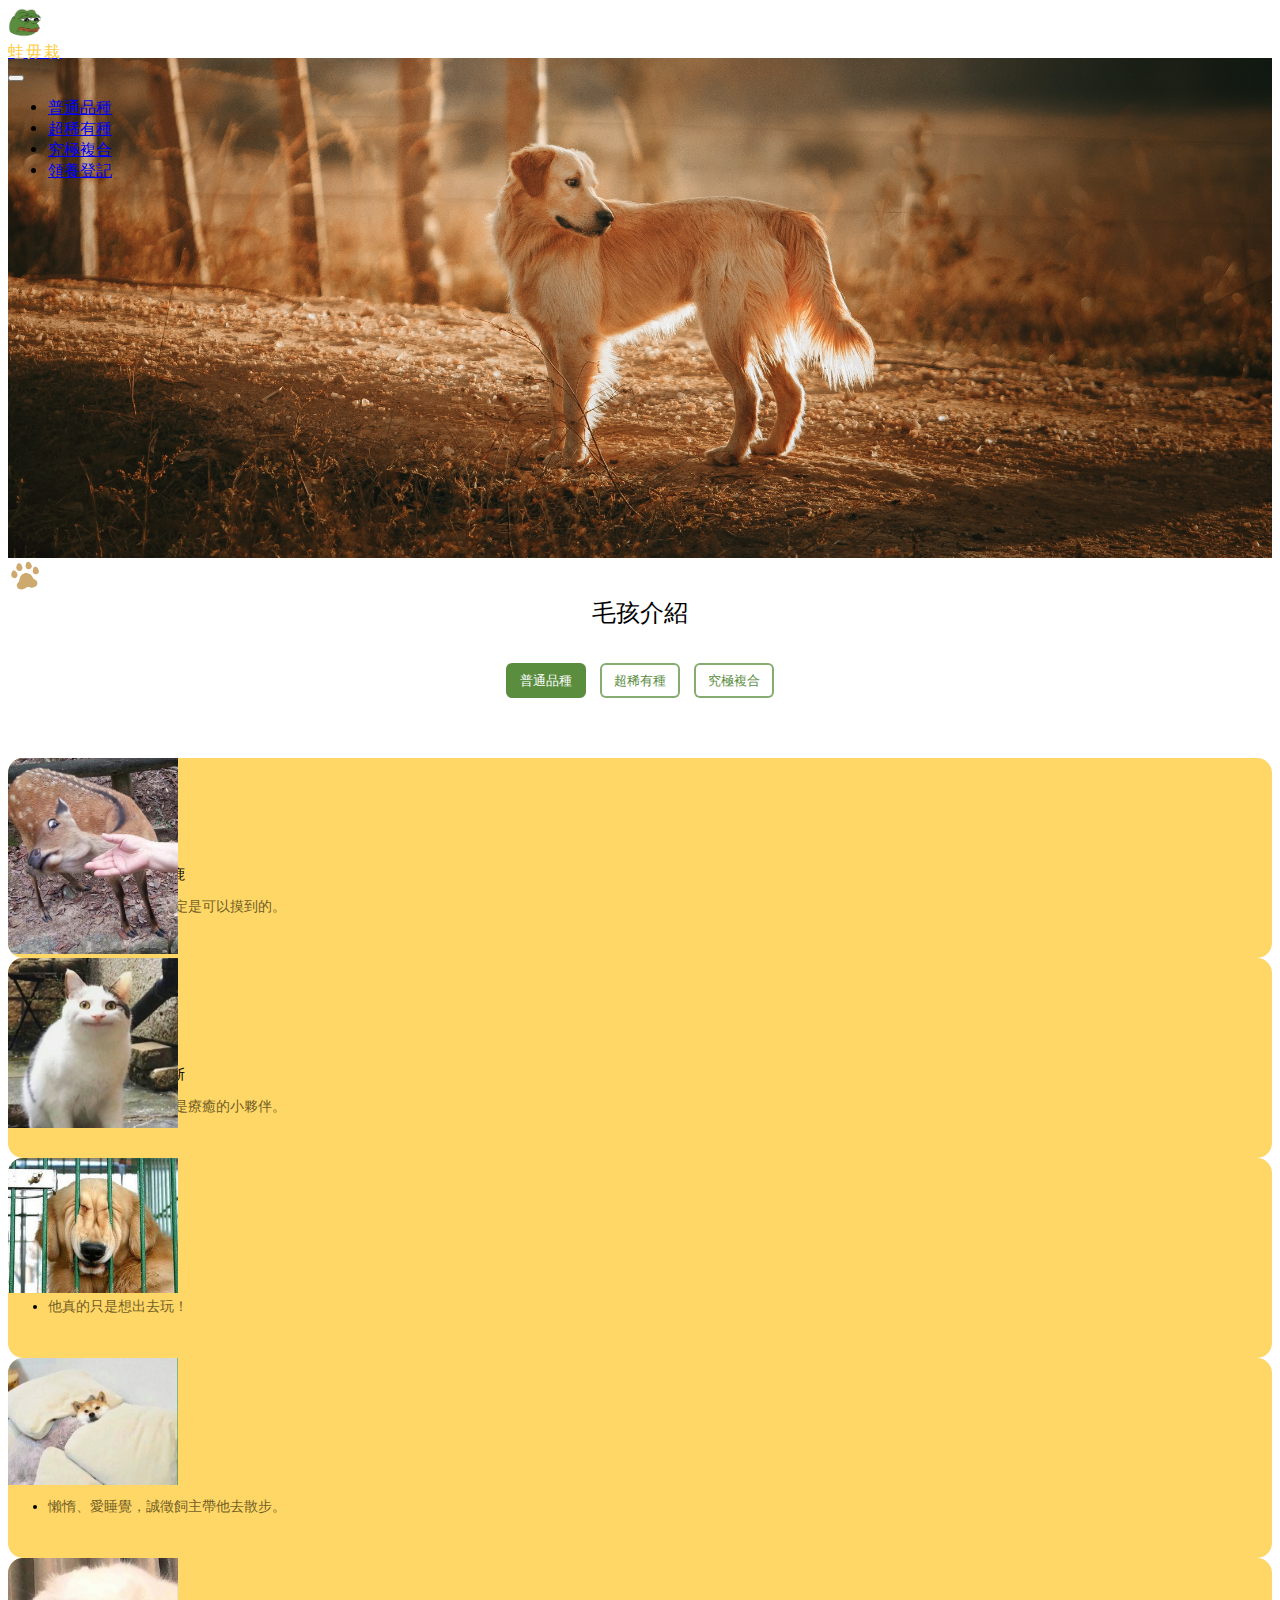
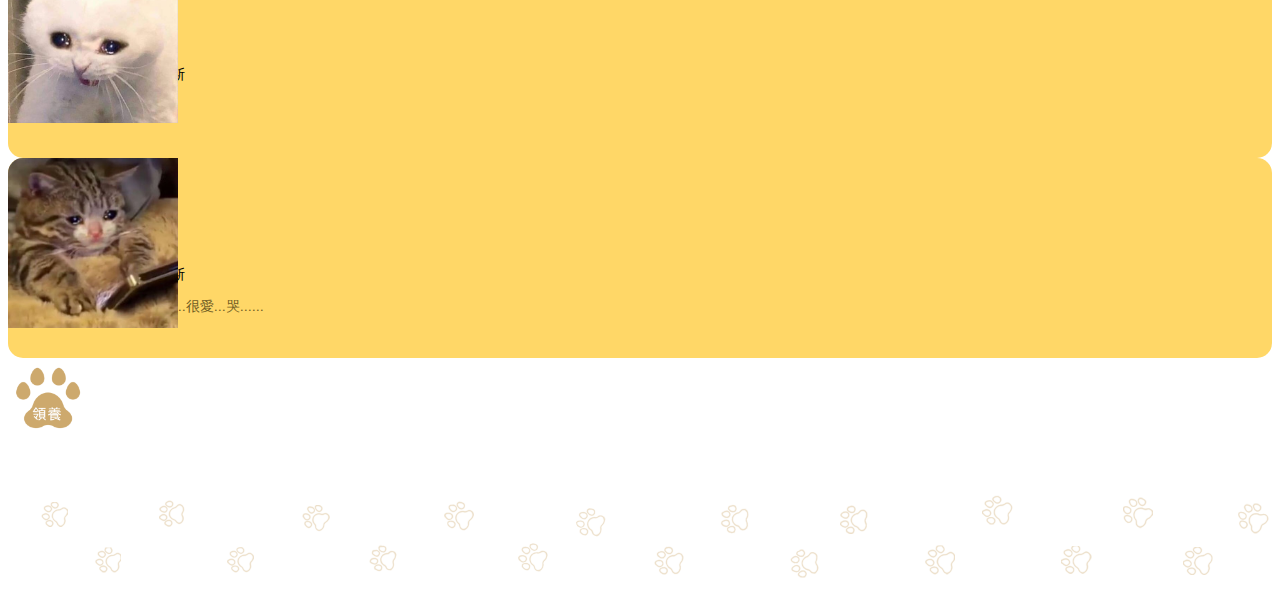
<file: index.html>
<!doctype html>
<html lang="en">
  <head>
    <meta charset="utf-8">
    <meta name="viewport" content="width=device-width, initial-scale=1">
    <link rel="stylesheet" href="https://stackpath.bootstrapcdn.com/font-awesome/4.7.0/css/font-awesome.min.css">
    <link href="https://cdn.jsdelivr.net/npm/bootstrap@5.1.3/dist/css/bootstrap.min.css" rel="stylesheet" integrity="sha384-1BmE4kWBq78iYhFldvKuhfTAU6auU8tT94WrHftjDbrCEXSU1oBoqyl2QvZ6jIW3" crossorigin="anonymous">
    <link rel="stylesheet" href="./css/main.css">
    <title>蛙毋栽</title>
  </head>
  <body>
    <nav class="navbar navbar-expand-lg hz50 position-fixed position-relative bg-1 w-100 z-index "data-bs-spy="scroll" data-bs-target="#nav" data-bs-offset="10">
        <div class="container">
            <a class="navbar-brand d-flex" href="index.html">
                <img class=" hz30" src="./images/logo.png" alt=""><div class="navtitle px-2 text-decoration-none">蛙毋栽</div>
            </a>
        <button class="navbar-toggler" type="button" data-toggle="collapse" data-target="#navbarSupportedContent"
        aria-controls="navbarSupportedContent" aria-expanded="false" aria-label="Toggle navigation">
            <span class="navbar-toggler-icon"></span>
        </button>
            <div class="collapse navbar-collapse " id="navbarSupportedContent">
                <ul class="navbar-nav mr-auto nav">
                    <li class="nav-item o1">
                        <a class="nav-link text-dark" href="#option">普通品種</a>
                    </li>
                    <li class="nav-item o2">
                        <a class="nav-link text-dark" href="#option">超稀有種</a>
                    </li>
                    <li class="nav-item o3">
                        <a class="nav-link text-dark" href="#option">究極複合</a>
                    </li>
                    <li class="nav-item">
                        <a class="nav-link text-dark" href="./keep.html">領養登記</a>
                    </li>
                </ul>
            </div>
        </div>
    </nav>
    <header class="min-hz-500">
        <div class="container h-100 pb-3">
            <div class="row h-100 d-flex align-items-end text-white">
            </div>
        </div>
    </header>
    <section class="hz100" id="option">
        <div class="container w-100 h-100 pt-5 d-flex justify-content-center border-bottom">
            <img class="timg mt-1" src="./images/paw5.png" alt="">
            <div class="title1 fz-24 pt-1 mx-1"  >
             毛孩介紹
            </div>
        </div>
    </section> 
    <section class="hz100">
        <div class="container w-100 h-100 d-flex align-items-center">
            <div class="col title1">
                <div class="options">
                    <button class="option option1">普通品種</button>
                    <button class="option option2">超稀有種</button>
                    <button class="option option3">究極複合</button>
                </div>
            </div>
        </div>
    </section>
    <section class="min-hz-500 article1">
        <div class="container h-100 w-100 px-4 textselect">
            <div class=" d-flex align-items-center">
            <div class="row col hz200  border-2 post mt-3 post1">
                <div class="col-6">
                    <img class="object-fit-cover h-100 aimg" src="./images/deer.png" alt=""> 
                </div>
                <div class="col-6 pt-4">
                    <span class="pt-3">
                        <h4 class="px-1 fz-18">高粟</h4>
                        <ul class="list-unstyled mb-1 fz-14">
                            <li class="text-dark mb-1">
                                <i class="fa fa-address-book-o" aria-hidden="true"></i>鹿
                            </li>
                            <li class="text-dark mb-1">
                                <i class="fa fa-venus-mars"  aria-hidden="true"></i>公
                            </li>
                            <li class="text-dark mb-1">
                              <i class="fa fa-paw" aria-hidden="true"></i>幼年純種梅花鹿
                            </li>
                            <li class="text-dark mb-1 pt-1">
                                <p class="p-1">不親人，但有耐心肯定是可以摸到的。</p>
                            </li>
                          </ul>
                    </span>
                </div>         
            </div>
            <div class="row col hz200  border-2 post mt-3 mx-5 post1">
                <div class="col-6">
                    <img class="object-fit-cover h-100 aimg" src="./images/catsmile.png" alt=""> 
                </div>
                <div class="col-6 pt-4">
                    <span class="pt-3">
                        <h4 class="px-1 fz-18">布斯里</h4>
                        <ul class="list-unstyled mb-1 fz-14">
                            <li class="text-dark mb-1">
                                <i class="fa fa-address-book-o" aria-hidden="true"></i>貓
                            </li>
                            <li class="text-dark mb-1">
                                <i class="fa fa-venus-mars"  aria-hidden="true"></i>母
                            </li>
                            <li class="text-dark mb-1">
                              <i class="fa fa-paw" aria-hidden="true"></i>成年中型米克斯
                            </li>
                            <li class="text-dark mb-1 pt-1">
                                <p class="p-1">很有禮貌的一隻貓，是療癒的小夥伴。</p>
                            </li>
                          </ul>
                    </span>
                </div>      
            </div> 
            <div class="row col hz200 border-2 post post1 mt-3  ">
                    <div class="col-6">
                        <img class="object-fit-cover h-100 aimg" src="./images/7-11.jpeg" alt=""> 
                    </div>
                    <div class="col-6 pt-4">
                        <span class="pt-3">
                            <h4 class="px-1 fz-18">榨菜</h4>
                            <ul class="list-unstyled mb-1 fz-14">
                                <li class="text-dark mb-1">
                                    <i class="fa fa-address-book-o" aria-hidden="true"></i>狗
                                </li>
                                <li class="text-dark mb-1">
                                    <i class="fa fa-venus-mars"  aria-hidden="true"></i>公
                                </li>
                                <li class="text-dark mb-1">
                                  <i class="fa fa-paw" aria-hidden="true"></i>成年黃金獵犬
                                </li>
                                <li class="text-dark mb-1 pt-1">
                                    <p class="p-1">他真的只是想出去玩！</p>
                                </li>
                              </ul>
                        </span>
                    </div>       
                </div>
            </div>
            <div class="d-flex align-items-center">
                <div class="row col hz200  border-2 post post1 mt-4">
                    <div class="col-6">
                        <img class="object-fit-cover h-100 aimg" src="./images/sleepdog.png" alt=""> 
                    </div>
                    <div class="col-6 pt-4">
                        <span class="pt-3">
                            <h4 class="px-1 fz-18">愛新覺羅</h4>
                            <ul class="list-unstyled mb-1 fz-14">
                                <li class="text-dark mb-1">
                                    <i class="fa fa-address-book-o" aria-hidden="true"></i>狗
                                </li>
                                <li class="text-dark mb-1">
                                    <i class="fa fa-venus-mars"  aria-hidden="true"></i>母
                                </li>
                                <li class="text-dark mb-1">
                                  <i class="fa fa-paw" aria-hidden="true"></i>成年柴犬
                                </li>
                                <li class="text-dark mb-1 pt-1">
                                    <p class="p-1">懶惰、愛睡覺，誠徵飼主帶他去散步。</p>
                                </li>
                              </ul>
                        </span>
                    </div>      
                </div>
                    <div class="row col hz200 border-2 post post1 mt-4 mx-5 ">
                        <div class="col-6">
                            <img class="object-fit-cover h-100 aimg" src="./images/catcry.png" alt=""> 
                        </div>
                        <div class="col-6 pt-4">
                            <span class="pt-3">
                                <h4 class="px-1 fz-18">堀堀</h4>
                                <ul class="list-unstyled mb-1 fz-14">
                                    <li class="text-dark mb-1">
                                        <i class="fa fa-address-book-o" aria-hidden="true"></i>貓
                                    </li>
                                    <li class="text-dark mb-1">
                                        <i class="fa fa-venus-mars"  aria-hidden="true"></i>公
                                    </li>
                                    <li class="text-dark mb-1">
                                      <i class="fa fa-paw" aria-hidden="true"></i>幼年小型米克斯
                                    </li>
                                    <li class="text-dark mb-1 pt-1">
                                        <p class="p-1">真的...很愛...哭......</p>
                                    </li>
                                  </ul>
                            </span>
                        </div>       
                              
                    </div>
                    <div class="row col hz200 border-2 post post1 mt-4">
                        <div class="col-6">
                            <img class="object-fit-cover h-100 aimg" src="./images/catcry2.png" alt=""> 
                        </div>
                        <div class="col-6 pt-4">
                            <span class="pt-3">
                                <h4 class="px-1 fz-18">堀妹</h4>
                                <ul class="list-unstyled mb-1 fz-14">
                                    <li class="text-dark mb-1">
                                        <i class="fa fa-address-book-o" aria-hidden="true"></i>貓
                                    </li>
                                    <li class="text-dark mb-1">
                                        <i class="fa fa-venus-mars"  aria-hidden="true"></i>母
                                    </li>
                                    <li class="text-dark mb-1">
                                      <i class="fa fa-paw" aria-hidden="true"></i>幼年小型米克斯
                                    </li>
                                    <li class="text-dark mb-1 pt-1">
                                        <p class="p-1">堀堀的同胞妹妹，也...很愛...哭......</p>
                                    </li>
                                  </ul>
                            </span>
                        </div>       
                    </div>
                </div>
       </div>
    </section>
    <section class="min-hz-500 article2">
        <div class="container h-100 w-100 px-4 textselect">
            <div class="d-flex align-items-center">
            <div class="row col hz200 post1 border-2 post mt-3">
                <div class="col-6">
                    <img class="object-fit-cover h-100 aimg" src="./images/space.png" alt=""> 
                </div>
                <div class="col-6 pt-4">
                    <span class="pt-3">
                        <h4 class="px-1 fz-18">奧特史貝斯</h4>
                        <ul class="list-unstyled mb-1 fz-14">
                            <li class="text-dark mb-1">
                                <i class="fa fa-address-book-o" aria-hidden="true"></i>貓
                            </li>
                            <li class="text-dark mb-1">
                                <i class="fa fa-venus-mars"  aria-hidden="true"></i>公
                            </li>
                            <li class="text-dark mb-1">
                              <i class="fa fa-paw" aria-hidden="true"></i>成年英國短毛貓
                            </li>
                            <li class="text-dark mb-1 pt-1">
                                <p class="p-1">可使出幻境，讓人彷彿身處宇宙。</p>
                            </li>
                          </ul>
                    </span>
                </div>  
                      
            </div>
            <div class="row col hz200 post1 border-2 post mt-3 mx-5">
                <div class="col-6">
                    <img class="object-fit-cover h-100 aimg" src="./images/meetissai_2.jpeg" alt=""> 
                </div>
                <div class="col-6 pt-4">
                    <span class="pt-3">
                        <h4 class="px-1 fz-18">蘇盈</h4>
                        <ul class="list-unstyled mb-1 fz-14">
                            <li class="text-dark mb-1">
                                <i class="fa fa-address-book-o" aria-hidden="true"></i>貓
                            </li>
                            <li class="text-dark mb-1">
                                <i class="fa fa-venus-mars"  aria-hidden="true"></i>母
                            </li>
                            <li class="text-dark mb-1">
                              <i class="fa fa-paw" aria-hidden="true"></i>成年小型米克斯
                            </li>
                            <li class="text-dark mb-1 pt-1">
                                <p class="p-1">捍衛自己擁有的一切。</p>
                            </li>
                          </ul>
                    </span>
                </div>  
            </div>
            <div class="row col hz200 post1 border-2 post mt-3">
                    <div class="col-6">
                        <img class="object-fit-cover h-100 aimg" src="./images/mouse.png" alt=""> 
                    </div>
                    <div class="col-6 pt-4">
                        <span class="pt-3">
                            <h4 class="px-1 fz-18">椪次郎</h4>
                            <ul class="list-unstyled mb-1 fz-14">
                                <li class="text-dark mb-1">
                                    <i class="fa fa-address-book-o" aria-hidden="true"></i>松鼠
                                </li>
                                <li class="text-dark mb-1">
                                    <i class="fa fa-venus-mars"  aria-hidden="true"></i>公
                                </li>
                                <li class="text-dark mb-1">
                                  <i class="fa fa-paw" aria-hidden="true"></i>成年魔王松鼠
                                </li>
                                <li class="text-dark mb-1 pt-1">
                                    <p class="p-1">水之呼吸，十一型裏面會使用十型。</p>
                                </li>
                              </ul>
                        </span>
                    </div>  
                </div>            
        </div>
            <div class="d-flex align-items-center">
                <div class="row col hz200 post1 border-2 post mt-4">
                    <div class="col-6">
                        <img class="object-fit-cover h-100 aimg" src="./images/ball.jpeg" alt=""> 
                    </div>
                    <div class="col-6 pt-4">
                        <span class="pt-3">
                            <h4 class="px-1 fz-18">棉花糖</h4>
                            <ul class="list-unstyled mb-1 fz-14">
                                <li class="text-dark mb-1">
                                    <i class="fa fa-address-book-o" aria-hidden="true"></i>貓
                                </li>
                                <li class="text-dark mb-1">
                                    <i class="fa fa-venus-mars"  aria-hidden="true"></i>母
                                </li>
                                <li class="text-dark mb-1">
                                  <i class="fa fa-paw" aria-hidden="true"></i>成年巨型米克斯
                                </li>
                                <li class="text-dark mb-1 pt-1">
                                    <p class="p-1">擅長使用衝撞攻擊，體型跟大型犬一樣大。</p>
                                </li>
                              </ul>
                        </span>
                    </div>  
                </div>
                    <div class="row col hz200 post1 border-2 post mt-4 mx-5">
                        <div class="col-6">
                            <img class="object-fit-cover h-100 aimg" src="./images/chi.jpeg" alt=""> 
                        </div>
                        <div class="col-6 pt-4">
                            <span class="pt-3">
                                <h4 class="px-1 fz-18">宋仲基</h4>
                                <ul class="list-unstyled mb-1 fz-14">
                                    <li class="text-dark mb-1">
                                        <i class="fa fa-address-book-o" aria-hidden="true"></i>狗
                                    </li>
                                    <li class="text-dark mb-1">
                                        <i class="fa fa-venus-mars"  aria-hidden="true"></i>公
                                    </li>
                                    <li class="text-dark mb-1">
                                      <i class="fa fa-paw" aria-hidden="true"></i>成年柯基
                                    </li>
                                    <li class="text-dark mb-1 pt-1">
                                        <p class="p-1">傑出的小飛基，或許是除草基。</p>
                                    </li>
                                  </ul>
                            </span>
                        </div>  
                              
                    </div>
                    <div class="row col hz200 post1 border-2 post mt-4">
                        <div class="col-6">
                            <img class="object-fit-cover h-100 aimg" src="./images/run.png" alt=""> 
                        </div>
                        <div class="col-6 pt-4">
                            <span class="pt-3">
                                <h4 class="px-1 fz-18">哈利</h4>
                                <ul class="list-unstyled mb-1 fz-14">
                                    <li class="text-dark mb-1">
                                        <i class="fa fa-address-book-o" aria-hidden="true"></i>貓頭鷹
                                    </li>
                                    <li class="text-dark mb-1">
                                        <i class="fa fa-venus-mars"  aria-hidden="true"></i>母
                                    </li>
                                    <li class="text-dark mb-1">
                                      <i class="fa fa-paw" aria-hidden="true"></i>成年雪鴞
                                    </li>
                                    <li class="text-dark mb-1 pt-1">
                                        <p class="p-1">在前往霍格華茲的道路上不斷地努力中。</p>
                                    </li>
                                </ul>
                            </span>
                        </div>  
                    </div>
                    </div>
       </div>
    </section>
    <section class="min-hz-500 article3">
        <div class="container h-100 w-100 px-4 textselect">
            <div class="d-flex align-items-center">
            <div class="row col hz200 post1 border-2 post mt-3">
                <div class="col-6">
                    <img class="object-fit-cover h-100 aimg" src="./images/cdog.webp" alt=""> 
                </div>
                <div class="col-6 pt-4">
                    <span class="pt-3">
                        <h4 class="px-1 fz-18">柴可夫斯基</h4>
                        <ul class="list-unstyled mb-1 fz-14">
                            <li class="text-dark mb-1">
                                <i class="fa fa-address-book-o" aria-hidden="true"></i>狗雞複合型
                            </li>
                            <li class="text-dark mb-1">
                                <i class="fa fa-venus-mars"  aria-hidden="true"></i>不明
                            </li>
                            <li class="text-dark mb-1">
                              <i class="fa fa-paw" aria-hidden="true"></i>成年柴犬跑山雞
                            </li>
                            <li class="text-dark mb-1 pt-1">
                                <p class="p-1">什麼都不會，只會用胡桃鉗進行曲叫人起床。</p>
                            </li>
                          </ul>
                    </span>
                </div>  
                      
            </div>
            <div class="row col hz200 post1 border-2 post mt-3 mx-5">
                <div class="col-6">
                    <img class="object-fit-cover h-100 aimg" src="./images/horse.webp" alt=""> 
                </div>
                <div class="col-6 pt-4">
                    <span class="pt-3">
                        <h4 class="px-1 fz-18">馬馬咪鴨</h4>
                        <ul class="list-unstyled mb-1 fz-14">
                            <li class="text-dark mb-1">
                                <i class="fa fa-address-book-o" aria-hidden="true"></i>馬鴨複合型
                            </li>
                            <li class="text-dark mb-1">
                                <i class="fa fa-venus-mars"  aria-hidden="true"></i>不分
                            </li>
                            <li class="text-dark mb-1">
                              <i class="fa fa-paw" aria-hidden="true"></i>成年小型白馬鴨
                            </li>
                            <li class="text-dark mb-1 pt-1">
                                <p class="p-1">真的很可愛鴨～超喜歡跑步鴨！</p>
                            </li>
                          </ul>
                    </span>
                </div>
            </div>
                <div class="row col hz200 post1 border-2 post mt-3">
                    <div class="col-6">
                        <img class="object-fit-cover h-100 aimg" src="./images/shark.jpeg" alt=""> 
                    </div>
                    <div class="col-6 pt-4">
                        <span class="pt-3">
                            <h4 class="px-1 fz-18">沙琪瑪</h4>
                            <ul class="list-unstyled mb-1 fz-14">
                                <li class="text-dark mb-1">
                                    <i class="fa fa-address-book-o" aria-hidden="true"></i>鯊馬複合型
                                </li>
                                <li class="text-dark mb-1">
                                    <i class="fa fa-venus-mars"  aria-hidden="true"></i>女
                                </li>
                                <li class="text-dark mb-1">
                                  <i class="fa fa-paw" aria-hidden="true"></i>幼年白鯊馬
                                </li>
                                <li class="text-dark mb-1 pt-1">
                                    <p class="p-1">小女生，成年大概率可以毀滅一個島。</p>
                                </li>
                              </ul>
                        </span>
                    </div>        
                </div>            
            </div>
            <div class="d-flex align-items-center">
                <div class="row col hz200 post1 border-2 post mt-4">
                    <div class="col-6">
                        <img class="object-fit-cover h-100 aimg" src="./images/dogh.webp" alt=""> 
                    </div>
                    <div class="col-6 pt-4">
                        <span class="pt-3">
                            <h4 class="px-1 fz-18">峰哥</h4>
                            <ul class="list-unstyled mb-1 fz-14">
                                <li class="text-dark mb-1">
                                    <i class="fa fa-address-book-o" aria-hidden="true"></i>駱犬複合型
                                </li>
                                <li class="text-dark mb-1">
                                    <i class="fa fa-venus-mars"  aria-hidden="true"></i>公
                                </li>
                                <li class="text-dark mb-1">
                                  <i class="fa fa-paw" aria-hidden="true"></i>成年黃金雙峰
                                </li>
                                <li class="text-dark mb-1 pt-1">
                                    <p class="p-1">能不吃不喝行走一千公里，不畏風寒酷暑。</p>
                                </li>
                              </ul>
                        </span>
                    </div>     
                </div>
                    <div class="row col hz200 post1 border-2 post mt-4 mx-5">
                        <div class="col-6">
                            <img class="object-fit-cover h-100 aimg" src="./images/catrabbit.jpeg" alt=""> 
                        </div>
                        <div class="col-6 pt-4">
                            <span class="pt-3">
                                <h4 class="px-1 fz-18">邦邦尼</h4>
                                <ul class="list-unstyled mb-1 fz-14">
                                    <li class="text-dark mb-1">
                                        <i class="fa fa-address-book-o" aria-hidden="true"></i>人兔復合型
                                    </li>
                                    <li class="text-dark mb-1">
                                        <i class="fa fa-venus-mars"  aria-hidden="true"></i>公
                                    </li>
                                    <li class="text-dark mb-1">
                                      <i class="fa fa-paw" aria-hidden="true"></i>成年小型人面兔
                                    </li>
                                    <li class="text-dark mb-1 pt-1">
                                        <p class="p-1">除了長得醜以外沒什麼其他特色了。</p>
                                    </li>
                                  </ul>
                            </span>
                        </div>  
                    </div>
                    <div class="row col hz200 post1 border-2 post mt-4">
                        <div class="col-6">
                            <img class="object-fit-cover h-100 aimg" src="./images/bird.png" alt=""> 
                        </div>
                        <div class="col-6 pt-4">
                            <span class="pt-3">
                                <h4 class="px-1 fz-18">JOJO</h4>
                                <ul class="list-unstyled mb-1 fz-14">
                                    <li class="text-dark mb-1">
                                        <i class="fa fa-address-book-o" aria-hidden="true"></i>替身複合型
                                    </li>
                                    <li class="text-dark mb-1">
                                        <i class="fa fa-venus-mars"  aria-hidden="true"></i>不明
                                    </li>
                                    <li class="text-dark mb-1">
                                      <i class="fa fa-paw" aria-hidden="true"></i>成年空條海鷗
                                    </li>
                                    <li class="text-dark mb-1 pt-1">
                                        <p class="p-1">鷗拉鷗拉鷗拉鷗拉鷗拉鷗拉鷗拉鷗拉鷗拉鷗拉</p>
                                    </li>
                                  </ul>
                            </span>
                        </div>  
                    </div>
                </div>
       </div>

    </section>       
    <div class="btn w-100 h-100 ">
        <a class="position-relative text-decoration-none" href="./keep.html">
            <img class="bimg position-absolute position-fixed text-decoration-none" src="./images/paw2.png" alt="">
        </a>
    </div>
    <footer class="hz100">
        <div class="container d-flex justify-content-center">
            <img class="fimg object-fit-cover" src="./images/footer.png" alt="">
        </div>
    </footer>










    <script src="https://code.jquery.com/jquery-3.6.0.min.js"></script>
    <script src="https://cdn.jsdelivr.net/npm/bootstrap@5.1.3/dist/js/bootstrap.bundle.min.js" integrity="sha384-ka7Sk0Gln4gmtz2MlQnikT1wXgYsOg+OMhuP+IlRH9sENBO0LRn5q+8nbTov4+1p" crossorigin="anonymous"></script>
    <script src="./js/index.js"></script>
  </body>
</html>
</file>
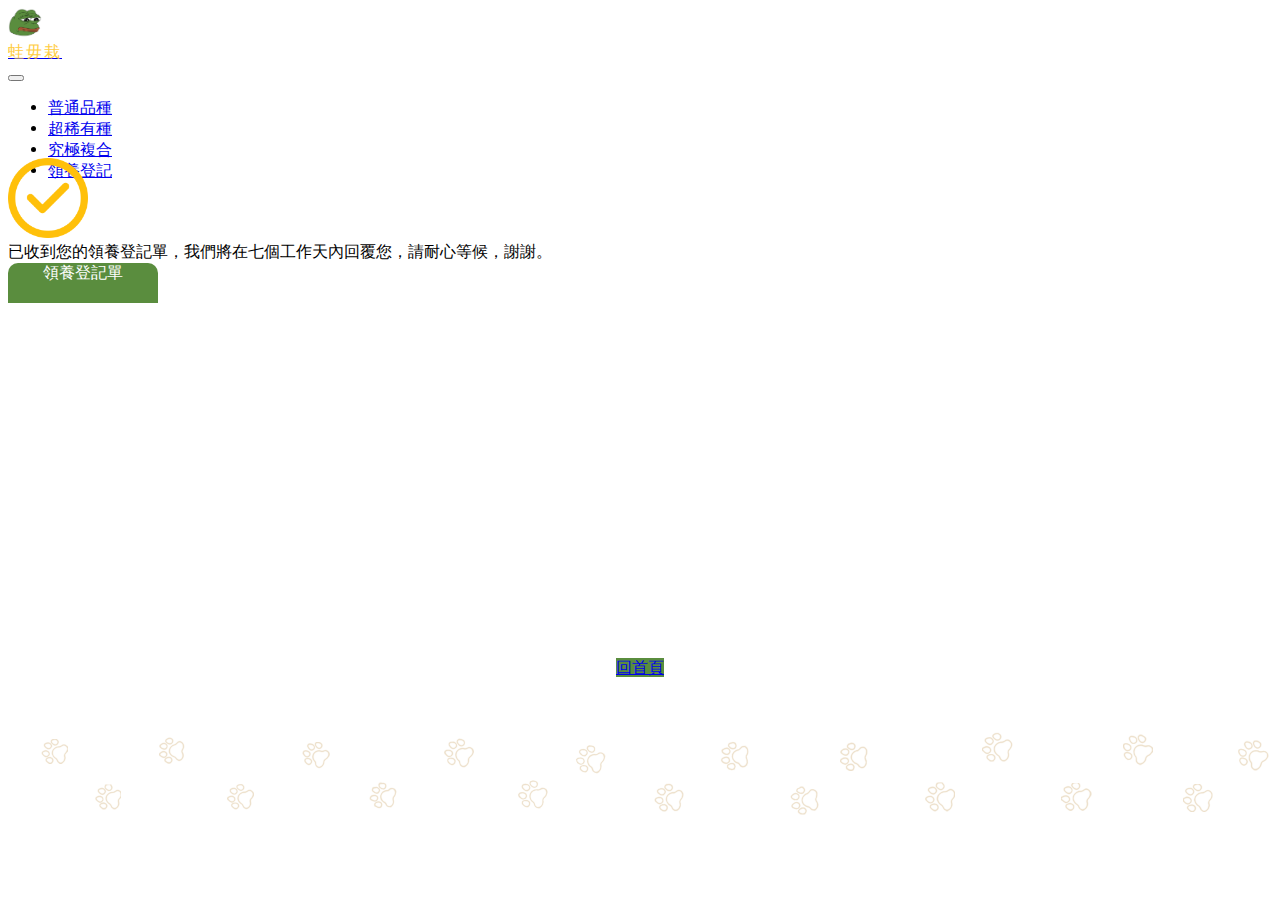
<file: list.html>
<!doctype html>
<html lang="en">
  <head>
    <meta charset="utf-8">
    <meta name="viewport" content="width=device-width, initial-scale=1">
    <link rel="stylesheet" href="https://stackpath.bootstrapcdn.com/font-awesome/4.7.0/css/font-awesome.min.css">
    <link href="https://cdn.jsdelivr.net/npm/bootstrap@5.1.3/dist/css/bootstrap.min.css" rel="stylesheet" integrity="sha384-1BmE4kWBq78iYhFldvKuhfTAU6auU8tT94WrHftjDbrCEXSU1oBoqyl2QvZ6jIW3" crossorigin="anonymous">
    <link rel="stylesheet" href="./css/main.css">
    <title>領養登記單詳情</title>
  </head>
  <body>
    <nav class="navbar navbar-expand-lg hz50 position-fixed position-relative bg-1 shadow-sm w-100 z-index">
        <div class="container">
            <a class="navbar-brand d-flex" href="index.html">
                <img class=" hz30" src="./images/logo.png" alt=""><div class="navtitle px-2 text-decoration-none">蛙毋栽</div>
            </a>
        <button class="navbar-toggler" type="button" data-toggle="collapse" data-target="#navbarSupportedContent"
        aria-controls="navbarSupportedContent" aria-expanded="false" aria-label="Toggle navigation">
            <span class="navbar-toggler-icon"></span>
        </button>
        <div class="collapse navbar-collapse " id="navbarSupportedContent">
          <ul class="navbar-nav mr-auto nav">
              <li class="nav-item o1">
                  <a class="nav-link text-dark" href="./index.html#option">普通品種</a>
              </li>
              <li class="nav-item o2">
                  <a class="nav-link text-dark" href="./index.html#option">超稀有種</a>
              </li>
              <li class="nav-item o3">
                  <a class="nav-link text-dark" href="./index.html#option">究極複合</a>
              </li>
              <li class="nav-item">
                  <a class="nav-link text-dark" href="./keep.html">領養登記</a>
              </li>
          </ul>
      </div>
        </div>
    </nav>
    <section class="hz100"></section>
    <section class="min-hz-500">
      <div class="container w-100 h-100">
        <div class="finish d-flex">
          <img class="mb-5 px-3 hz80" src="./images/check.png" alt="">
          <div class="ft mt-4">
            已收到您的領養登記單，我們將在七個工作天內回覆您，請耐心等候，謝謝。
          </div>
        </div>
        <div class="ktitle pt-2">領養登記單</div>
          <div class="klist w-100 border-1 border border-secondary p-4">
            <table class="table">
              <tbody class="p-4">
                <!-- <tr>
                  <th scope="col">姓名</th>
                </tr>
                <tr>
                  <th scope="col">想要領養的寶貝</th>
                </tr>
                <tr>
                  <th scope="col">有無其他寵物</th>
                </tr>
                <tr>
                  <th scope="col">經濟狀況</th>
                </tr>
                <tr>
                  <th scope="col">聯絡電話</th>
                </tr>
                <tr>
                  <th scope="col">Email</th>
                </tr> -->
              </tbody>
        </table>
        <div class="text p-2 mt-4">

        </div>
        </div>
        </div>
      </div>
    </section>



  <div class="btn2 m-4">
    <a class="btn text-decoration-none text-white button4 rounded-pill" href="./index.html">回首頁</a>
  </div>


  <footer class="hz100">
    <div class="container d-flex justify-content-center">
        <img class="fimg object-fit-cover" src="./images/footer.png" alt="">
    </div>
</footer>









    <script src="https://code.jquery.com/jquery-3.6.0.min.js"></script>
    <script src="https://cdn.jsdelivr.net/npm/bootstrap@5.1.3/dist/js/bootstrap.bundle.min.js" integrity="sha384-ka7Sk0Gln4gmtz2MlQnikT1wXgYsOg+OMhuP+IlRH9sENBO0LRn5q+8nbTov4+1p" crossorigin="anonymous"></script>
    <script src="./js/list.js"></script>
    <script src="./js/index.js"></script>
  </body>
</html>
</file>
<file: css/main.css>
@import url('https://fonts.googleapis.com/css2?family=Roboto:wght@100;300;400;500&display=swap');
body{
    font-family: 'Roboto', sans-serif;
    font-weight: 400;
}
.hz30{
    height: 30px;
}
.hz50{
    height: 50px;
}
.hz80{
    height: 80px;
}
.hz100{
    height: 100px;
}
.hz150{
    height: 150px;
}
.hz250{
    height: 250px;
}
.hz200{
    height: 200px;
}
.hz300{
    height: 300px;
}
.w200{
    width: 200px;
}
.w150{
    width: 150px;
}
.min-hz-500{
    min-height: 500px;
}
.min-hz-600{
    min-height: 600px;
}
.navtitle{
    letter-spacing: 2px;    
    color:rgb(255, 205, 67);
    /* text-shadow: 1px 2px 2px rgb(76, 76, 76); */
}
.bg-1{
    /* background-color: #cdaa6dea; */
    background-color: rgba(255, 255, 255, 0.504);
    transition: 0.5s;
}
.z-index{
    z-index: 999;
}
header{
    background-image:url(../images/1.jpg);
    background-size: cover;
    background-position:30% 70%;   
}
.fz-28{
    font-size: 28px;
}
.fz-22{
    font-size: 22px;
}
.fz-14{
    font-size: 14px;
}
.fz-16{
    font-size: 16px;
}
.fz-24{
    font-size: 24px;
}
.fz-36{
    font-size: 36px;
}
.fz-30{
    font-size: 30px;
}
.fz-18{
    font-size: 18px;
}
section .row{
    position: relative;
}
.intro{
    overflow: hidden;
}
.title1{
    text-align: center;
}
.object-fit-cover{
	object-fit: cover;
}
.aimg{
    position: absolute;
    left: 0;
    width: 170px;
}
.post{
    overflow: hidden;
    border-radius: 15px;
    /* box-shadow: 0px 3px 0px 0px rgb(215, 161, 107); */
}
.catalog{
    background-image: url(../images/b1.png);
}
.iimg{
    bottom: -2px;
    right: 0;
    margin: auto;
    height: 400px;
}
.post3{
    background-color: rgb(154, 53, 53);
}
.post2{
    background-color: rgb(159, 199, 101);
}
.post1{
    background-color: rgb(255, 215, 103);
}
.ktitle{
    background-color: #5a8d3e; 
    width: 150px;
    height: 40px;
    border-radius: 10px 10px 0px 0px;
    color: #fff;
    text-align: center;
}
.klist{
    border-radius: 0px 10px 10px 10px;
}
/* .button{
    background-color: #5a8d3e;
    bottom: 5px;
    right: 0;
    margin: auto;
    height: 50px;
    width: 100px;
    border-radius: 35px 0px 0px 35px;
} */
.bimg{
    bottom: 30px;
    right: 10px;
    margin: auto;
    width: 80px;
}
.timg{
    transform: rotate(-10deg);
    height: 35px;
}
.ttimg{
    transform: rotate(10deg);
}
.list{
    bottom: 35px;
    right: 28px;
    margin: auto; 
}
.bimg:hover{
    animation-name: Anibimg;
    animation-duration: 1.5s;
    animation-iteration-count: infinite;

}
@keyframes Anibimg {
    0%{
        transform: rotate(10deg);
    }
    25%{
        transform: rotate(-10deg);
    }
    50%{
        transform: rotate(10deg);
    }
    75%{
        transform: rotate(-10deg); 
    }
    100%{
        transform: rotate(10deg); 
    }
}
.button2{
    background-color: #5a8d3e;
    height: 40px;
    width: 70px;
}

.button4{
    background-color: #5a8d3e;
    height: 40px;
    width: 80px;
}
.button3{
    background-color: #5a8d3e;
    bottom: 0;
    right: 0;
    left: 0;
    margin: auto;
    height: 40px;
    width: 100px;
}
.btn2{
    text-align: center;
}
.form{
    border-radius: 5px 5px 5px 5px;
    border: 1px solid rgba(200,200,200);
}
.modal-body{
    text-align: center;
}
.tbody{
    padding: 10px;
    border-bottom: none;
}
th{
    width: 180px;
    border-bottom: none;
    font-weight: normal;
}
.form2{
    padding: 10px;
    min-height: 100px;
    border-radius: 5px 5px 5px 5px;
    border: 1px solid rgba(200,200,200);
}
.fa{
    width: 25px;
    padding-right: 8px;
    padding-left: 6px;
}
.option{
    border:2px solid #5a8d3eba;
    background-color: #fff;
    height: 35px;
    margin: 5px;
    width: auto;
    padding-right: 12px;
    padding-left: 12px;
    color: #5a8d3e;
    border-radius:6px;
}
.option:hover{
    background-color: #5a8d3e;
    color:#fff;
    transition: 0.3s;
}
.option:focus{
    border:2px solid #5a8d3e;
    background-color: #5a8d3e;
    color:#fff;
}
.textselect{
    user-select: none;
}
.post p{
    color: rgb(114, 94, 37); 
}
.bg-2{
    color: rgb(114, 94, 37);  
}
.fimg{
    width: 100vw;
}
</file>
